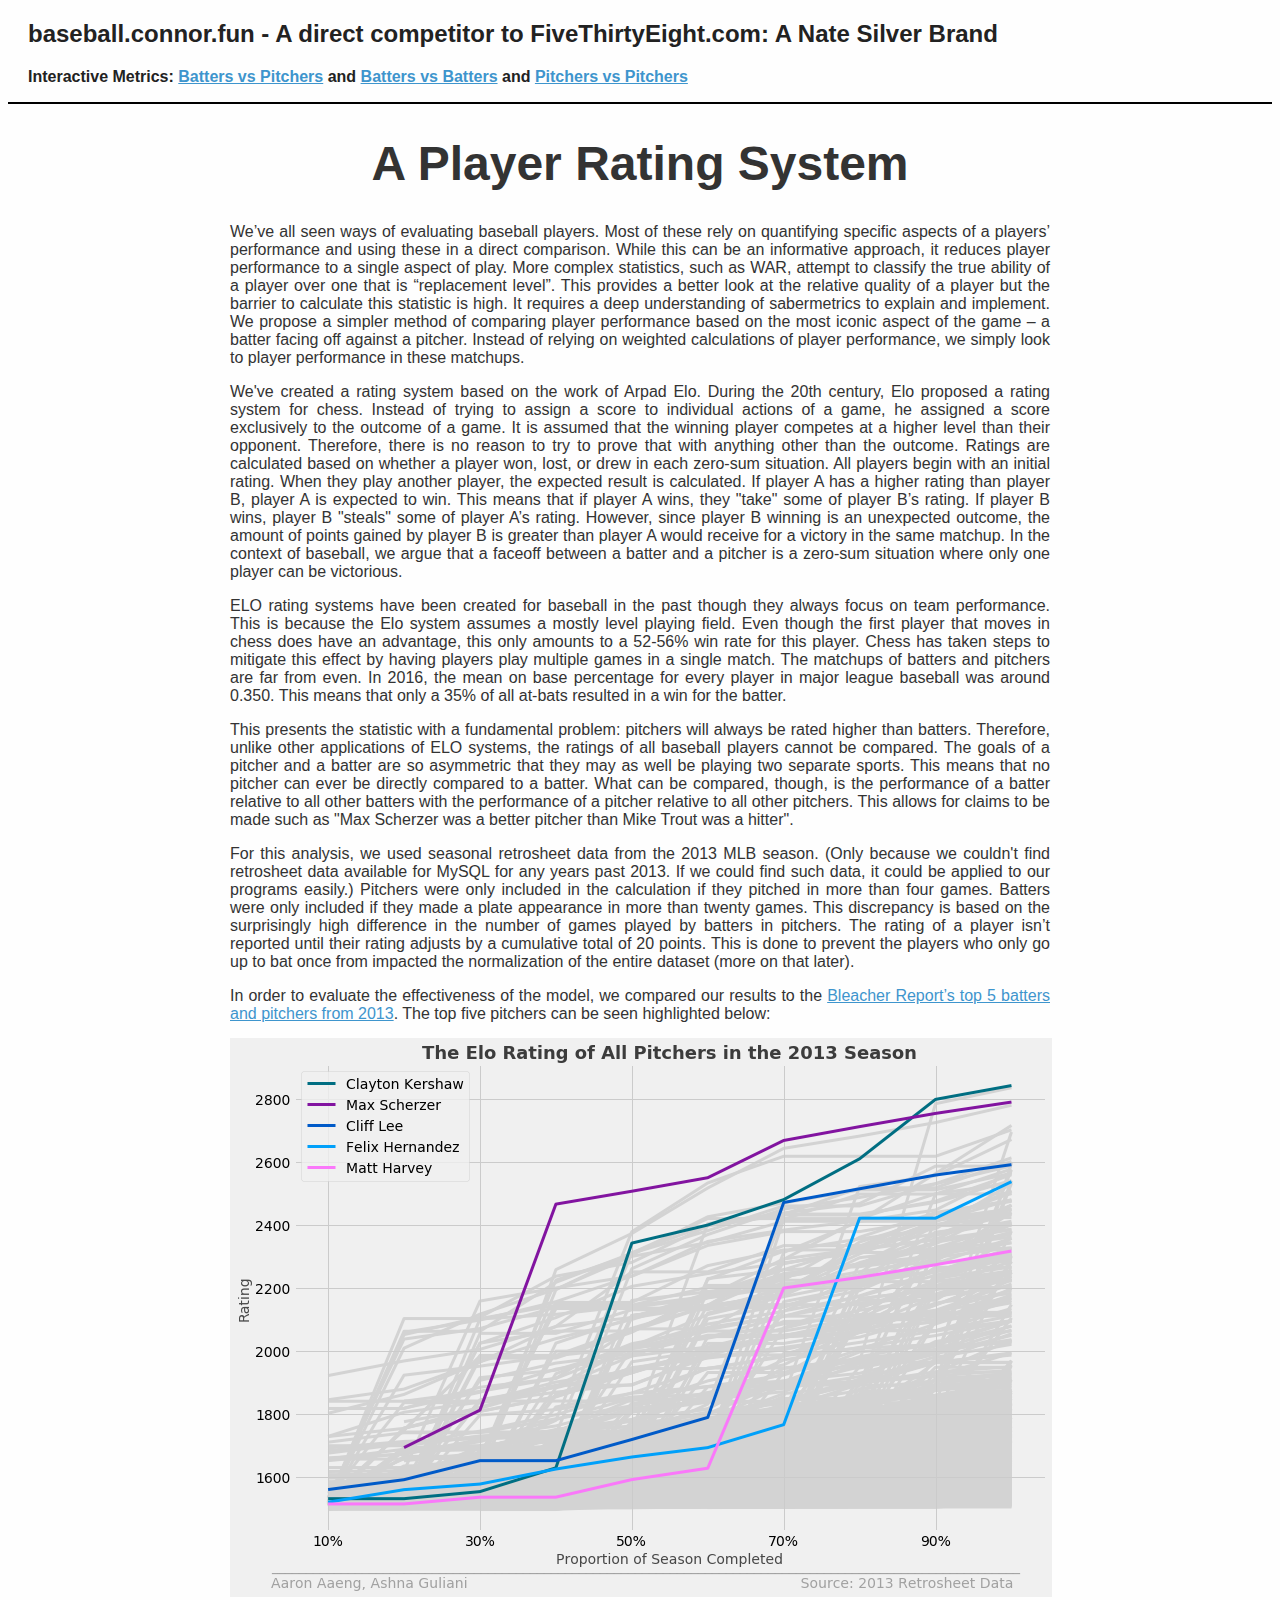
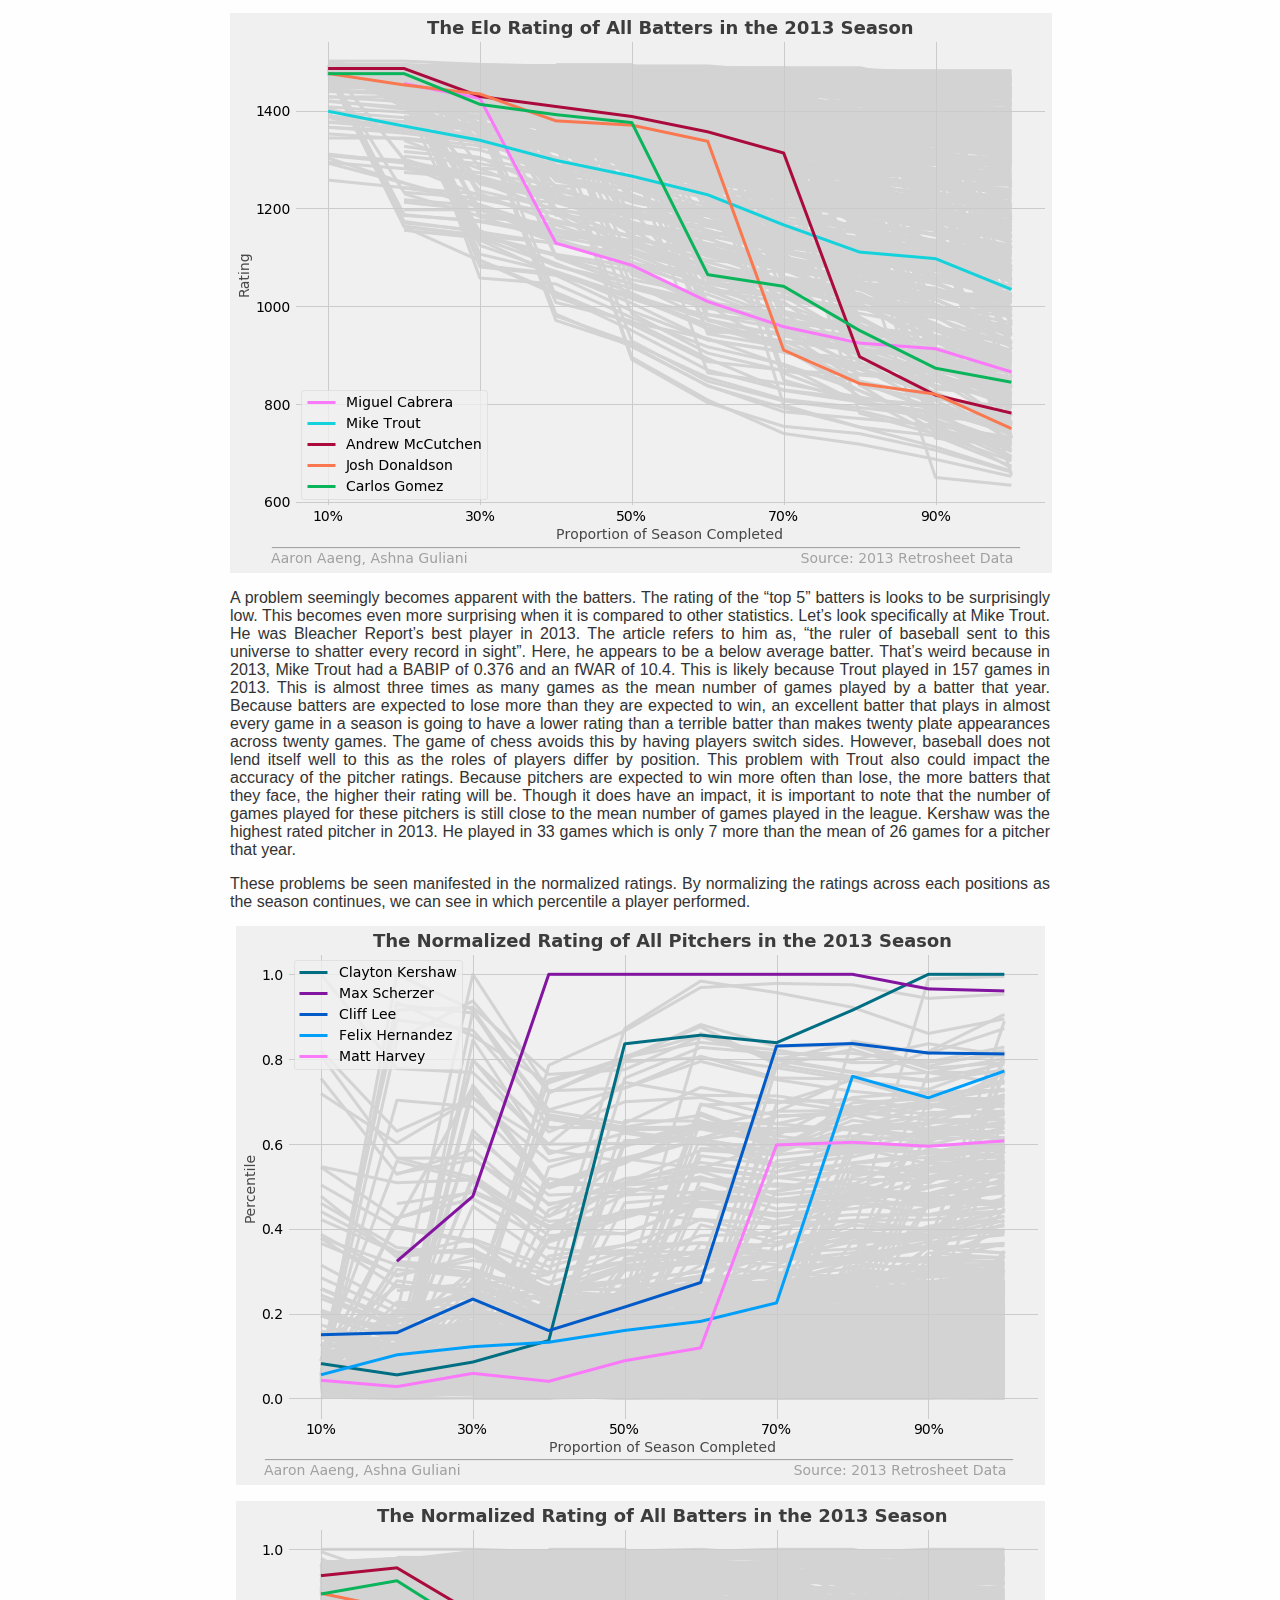
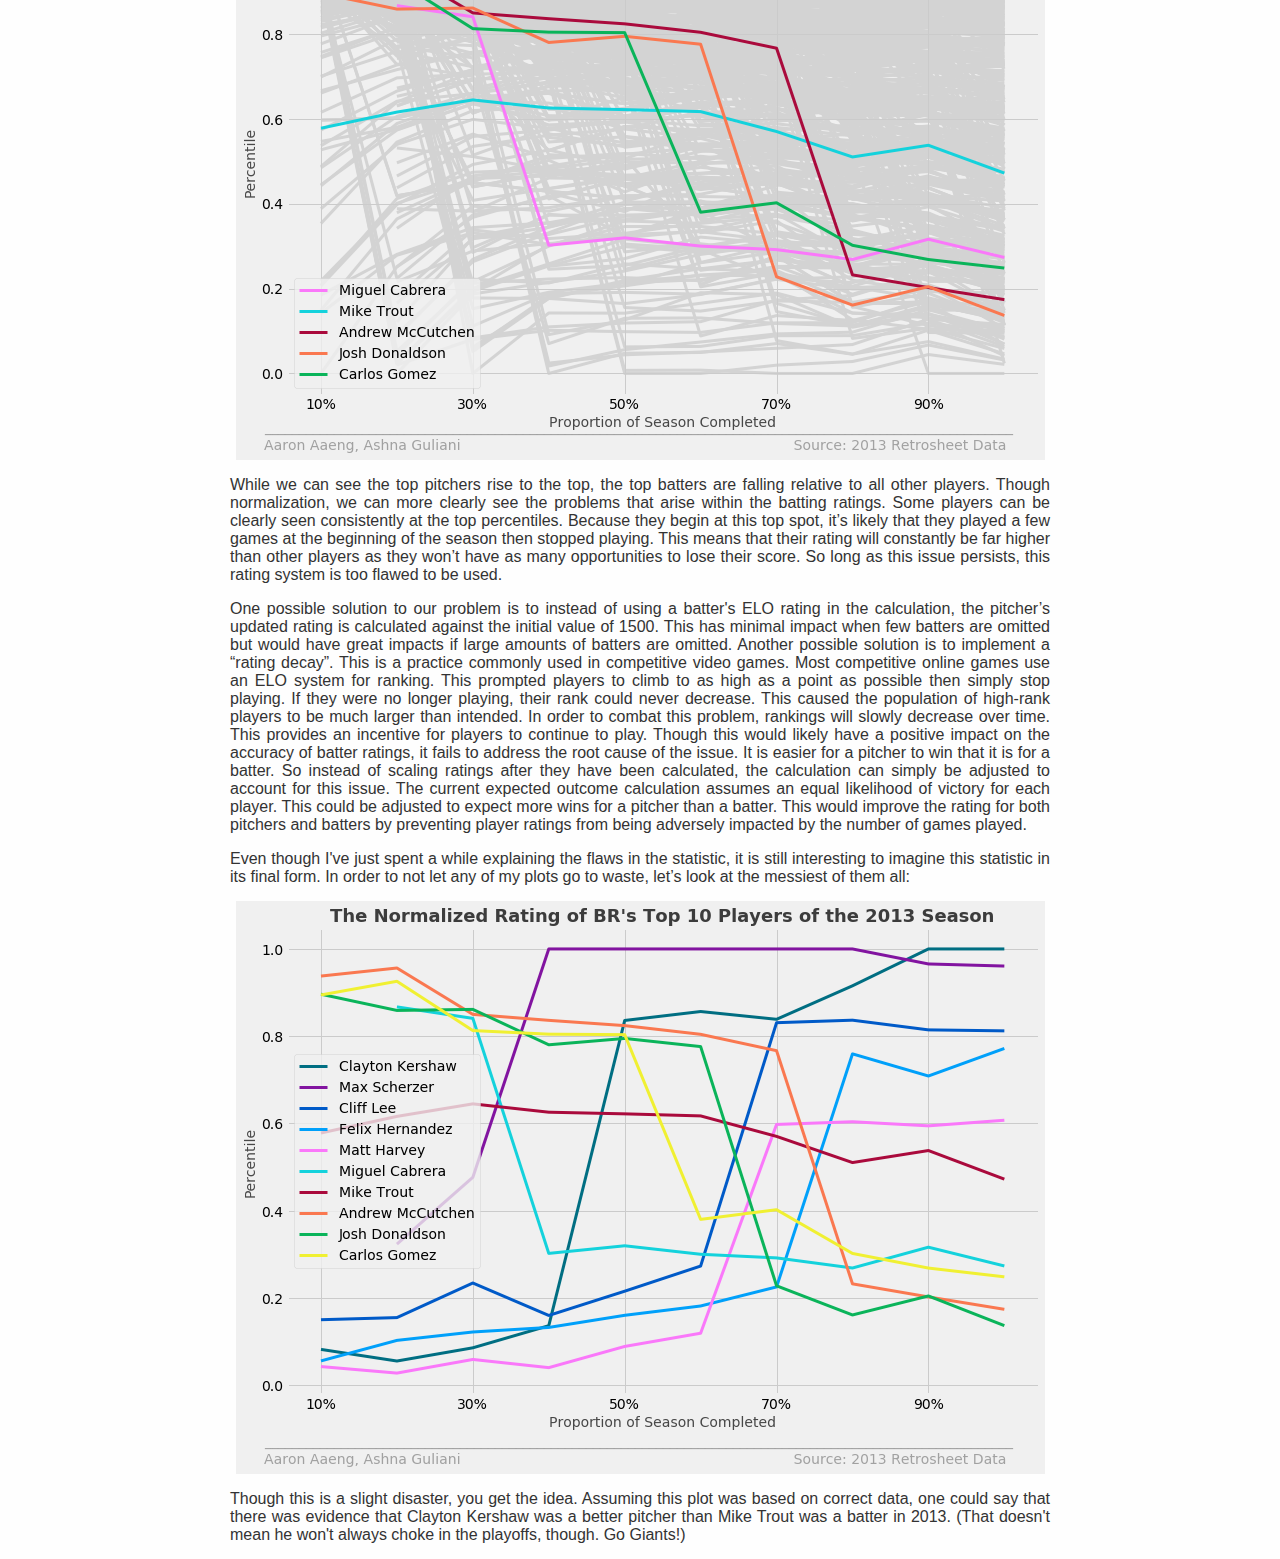
<file: index.html>
<!DOCTYPE html>
<div class="header" id="myHeader">
        <h2>baseball.connor.fun - A direct competitor to FiveThirtyEight.com: A Nate Silver Brand</h2>  
        <h3> Interactive Metrics: <a href="web/page1-bvp.html">Batters vs Pitchers</a> and <a href="web/page2-bvb.html">Batters vs Batters</a> and <a href="web/page3-pvp.html">Pitchers vs Pitchers</a></h3>
</div>
<head>
<html>
    <title>baseball.connor.fun</title>
    <link rel="stylesheet" type="text/css" href="web/style.css">
  </head>
  <body>
<article>
  <h1>A Player Rating System</h1>
  <p>We’ve all seen ways of evaluating baseball players.  Most of these rely on quantifying specific aspects of a players’ performance and using these in a direct comparison.  While this can be an informative approach, it reduces player performance to a single aspect of play.  More complex statistics, such as WAR, attempt to classify the true ability of a player over one that is “replacement level”.  This provides a better look at the relative quality of a player but the barrier to calculate this statistic is high.  It requires a deep understanding of sabermetrics to explain and implement.  We propose a simpler method of comparing player performance based on the most iconic aspect of the game – a batter facing off against a pitcher.  Instead of relying on weighted calculations of player performance, we simply look to player performance in these matchups.</p>
  <p>We've created a rating system based on the work of Arpad Elo.  During the 20th century, Elo proposed a rating system for chess.  Instead of trying to assign a score to individual actions of a game, he assigned a score exclusively to the outcome of a game.  It is assumed that the winning player competes at a higher level than their opponent.  Therefore, there is no reason to try to prove that with anything other than the outcome.  Ratings are calculated based on whether a player won, lost, or drew in each zero-sum situation.  All players begin with an initial rating.  When they play another player, the expected result is calculated.  If player A has a higher rating than player B, player A is expected to win.  This means that if player A wins, they "take" some of player B’s rating.  If player B wins, player B "steals" some of player A’s rating.  However, since player B winning is an unexpected outcome, the amount of points gained by player B is greater than player A would receive for a victory in the same matchup.  In the context of baseball, we argue that a faceoff between a batter and a pitcher is a zero-sum situation where only one player can be victorious.</p>
  <p>ELO rating systems have been created for baseball in the past though they always focus on team performance.  This is because the Elo system assumes a mostly level playing field.  Even though the first player that moves in chess does have an advantage, this only amounts to a 52-56% win rate for this player.  Chess has taken steps to mitigate this effect by having players play multiple games in a single match.  The matchups of batters and pitchers are far from even.  In 2016, the mean on base percentage for every player in major league baseball was around 0.350.  This means that only a 35% of all at-bats resulted in a win for the batter.</p>
  <p>This presents the statistic with a fundamental problem: pitchers will always be rated higher than batters.  Therefore, unlike other applications of ELO systems, the ratings of all baseball players cannot be compared.  The goals of a pitcher and a batter are so asymmetric that they may as well be playing two separate sports.  This means that no pitcher can ever be directly compared to a batter.  What can be compared, though, is the performance of a batter relative to all other batters with the performance of a pitcher relative to all other pitchers.  This allows for claims to be made such as "Max Scherzer was a better pitcher than Mike Trout was a hitter".</p>
  <p>For this analysis, we used seasonal retrosheet data from the 2013 MLB season. (Only because we couldn't find retrosheet data available for MySQL for any years past 2013.  If we could find such data, it could be applied to our programs easily.)  Pitchers were only included in the calculation if they pitched in more than four games.  Batters were only included if they made a plate appearance in more than twenty games.  This discrepancy is based on the surprisingly high difference in the number of games played by batters in pitchers.  The rating of a player isn’t reported until their rating adjusts by a cumulative total of 20 points.  This is done to prevent the players who only go up to bat once from impacted the normalization of the entire dataset (more on that later).</p>
  <p>In order to evaluate the effectiveness of the model, we compared our results to the <a href="http://bleacherreport.com/articles/1794425-the-25-best-mlb-players-of-2013">Bleacher Report’s top 5 batters and pitchers from 2013</a>.  The top five pitchers can be seen highlighted below:</p> 
  <img src="../figures/Pitchers Rating.png" alt="The ELO Rating of All Pitchers in the 2013 Season", align="middle">
  <p></p>
  <img src="../figures/Batters Rating.png" alt="The ELO Rating of All Batters in the 2013 Season", align="middle">
  <p>A problem seemingly becomes apparent with the batters.  The rating of the “top 5” batters is looks to be surprisingly low.  This becomes even more surprising when it is compared to other statistics.  Let’s look specifically at Mike Trout.  He was Bleacher Report’s best player in 2013.  The article refers to him as, “the ruler of baseball sent to this universe to shatter every record in sight”.  Here, he appears to be a below average batter.  That’s weird because in 2013, Mike Trout had a BABIP of 0.376 and an fWAR of 10.4.  This is likely because Trout played in 157 games in 2013.  This is almost three times as many games as the mean number of games played by a batter that year.  Because batters are expected to lose more than they are expected to win, an excellent batter that plays in almost every game in a season is going to have a lower rating than a terrible batter than makes twenty plate appearances across twenty games.  The game of chess avoids this by having players switch sides.  However, baseball does not lend itself well to this as the roles of players differ by position.  This problem with Trout also could impact the accuracy of the pitcher ratings.  Because pitchers are expected to win more often than lose, the more batters that they face, the higher their rating will be.  Though it does have an impact, it is important to note that the number of games played for these pitchers is still close to the mean number of games played in the league.  Kershaw was the highest rated pitcher in 2013.  He played in 33 games which is only 7 more than the mean of 26 games for a pitcher that year. </p>
  <p>These problems be seen manifested in the normalized ratings.  By normalizing the ratings across each positions as the season continues, we can see in which percentile a player performed.</p>
  <img src="../figures/Pitchers Normalized.png" alt="The Normalized Rating of All Pitchers in the 2013 Season", align="middle">
  <p></p>
  <img src="../figures/Batters Normalized.png" alt="The Normalized Rating of All Batters in the 2013 Season", align="middle">
  <p>While we can see the top pitchers rise to the top, the top batters are falling relative to all other players.  Though normalization, we can more clearly see the problems that arise within the batting ratings.  Some players can be clearly seen consistently at the top percentiles.  Because they begin at this top spot, it’s likely that they played a few games at the beginning of the season then stopped playing.  This means that their rating will constantly be far higher than other players as they won’t have as many opportunities to lose their score.  So long as this issue persists, this rating system is too flawed to be used.</p>
  <p>One possible solution to our problem is to instead of using a batter's ELO rating in the calculation, the pitcher’s updated rating is calculated against the initial value of 1500.  This has minimal impact when few batters are omitted but would have great impacts if large amounts of batters are omitted.  Another possible solution is to implement a “rating decay”.  This is a practice commonly used in competitive video games.  Most competitive online games use an ELO system for ranking.  This prompted players to climb to as high as a point as possible then simply stop playing.  If they were no longer playing, their rank could never decrease.  This caused the population of high-rank players to be much larger than intended.  In order to combat this problem, rankings will slowly decrease over time.  This provides an incentive for players to continue to play.  Though this would likely have a positive impact on the accuracy of batter ratings, it fails to address the root cause of the issue.  It is easier for a pitcher to win that it is for a batter.  So instead of scaling ratings after they have been calculated, the calculation can simply be adjusted to account for this issue.  The current expected outcome calculation assumes an equal likelihood of victory for each player.  This could be adjusted to expect more wins for a pitcher than a batter.  This would improve the rating for both pitchers and batters by preventing player ratings from being adversely impacted by the number of games played.</p>
  <p>Even though I've just spent a while explaining the flaws in the statistic, it is still interesting to imagine this statistic in its final form.  In order to not let any of my plots go to waste, let’s look at the messiest of them all:</p>
  <img src="../figures/Top 5 Each Plot Normalized.png" alt="The ELO Rating of All Pitchers in the 2013 Season", align="middle">
  <p>Though this is a slight disaster, you get the idea.  Assuming this plot was based on correct data, one could say that there was evidence that Clayton Kershaw was a better pitcher than Mike Trout was a batter in 2013. (That doesn't mean he won't always choke in the playoffs, though. Go Giants!)</p>
</article>

</body>
</html>
</file>
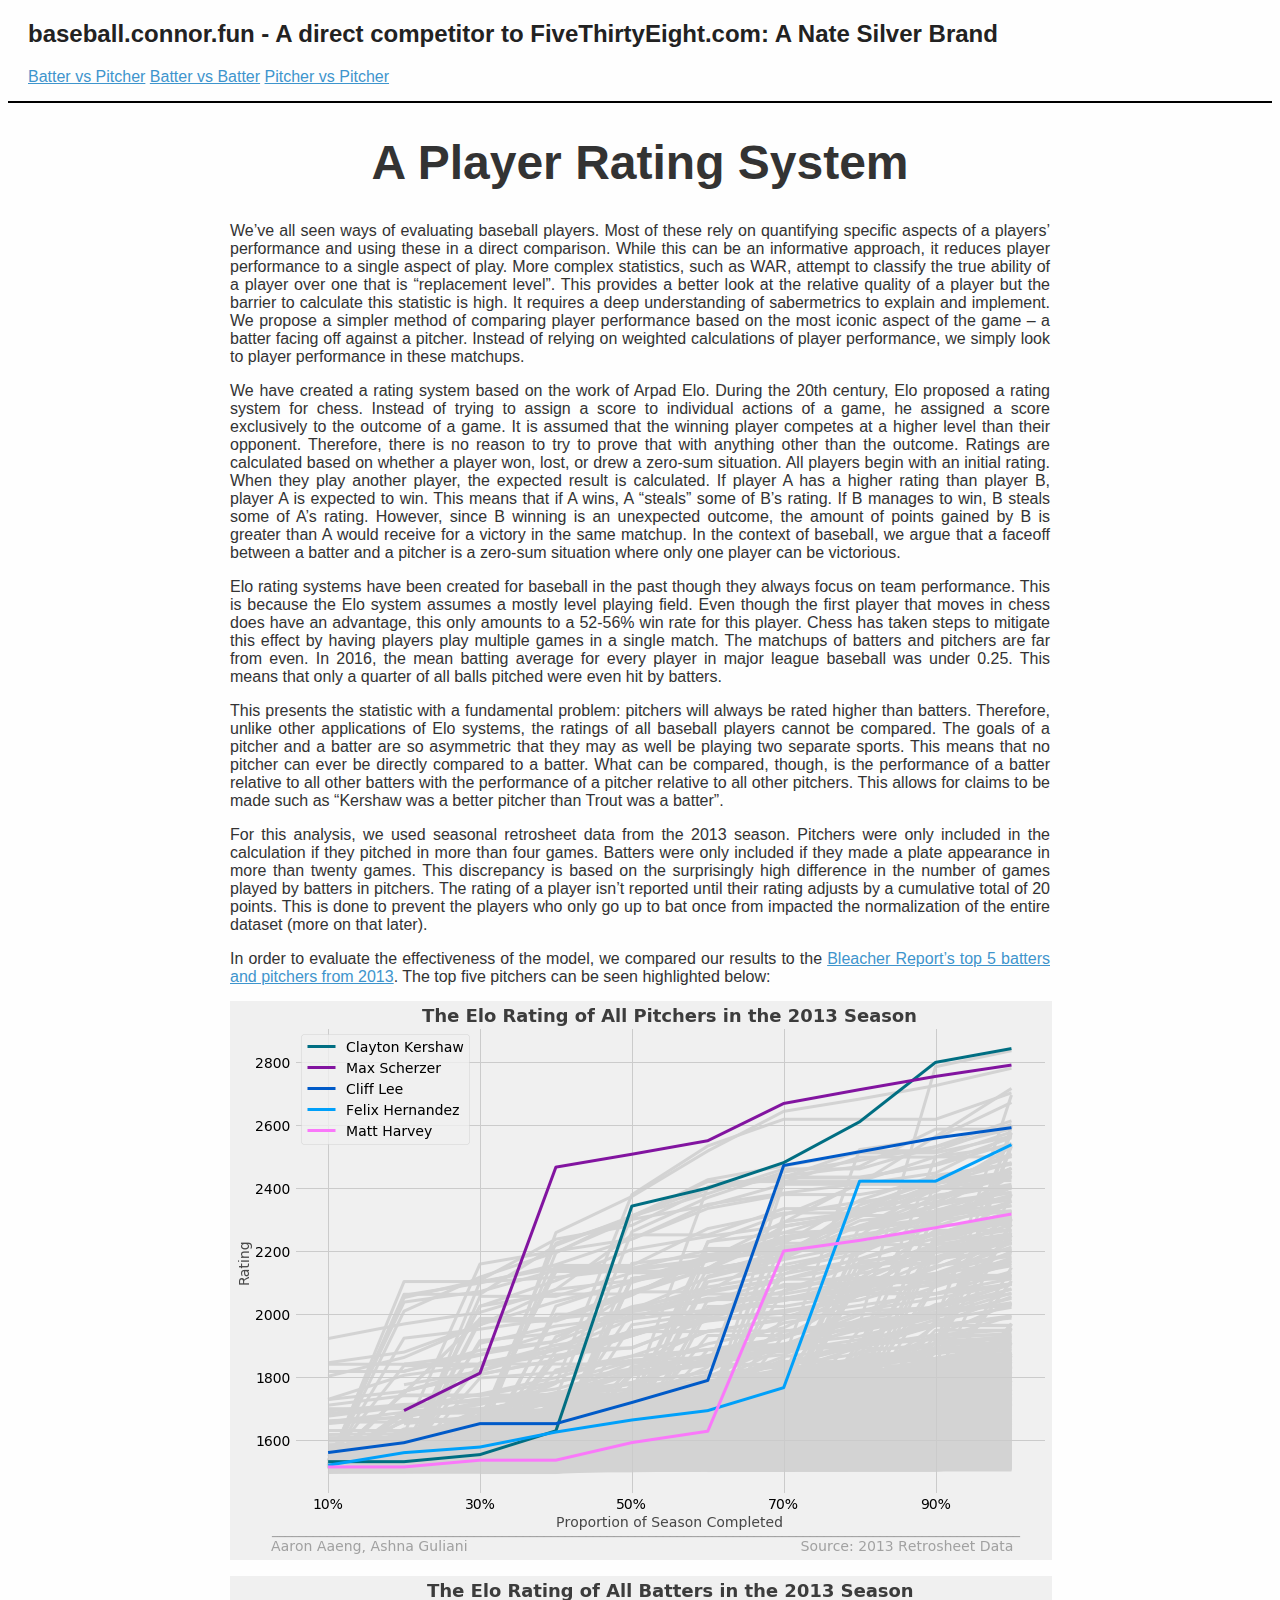
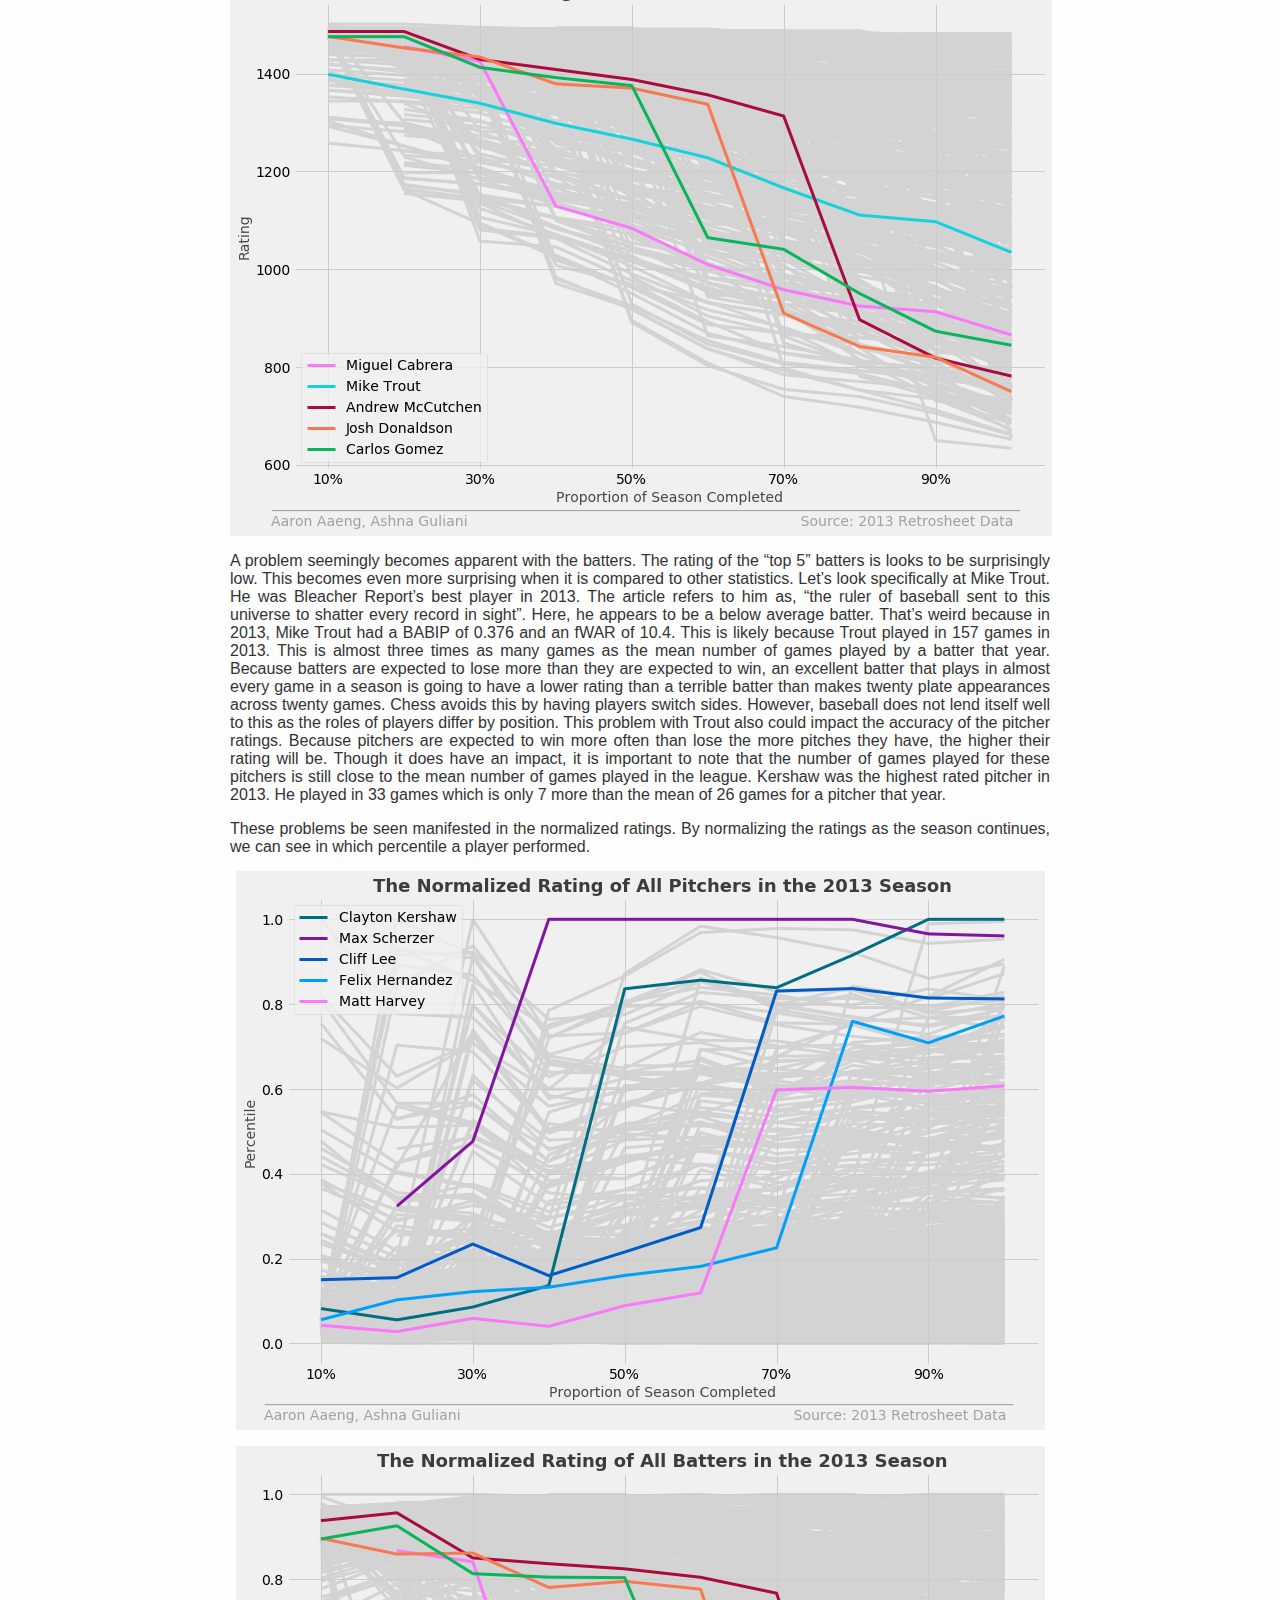
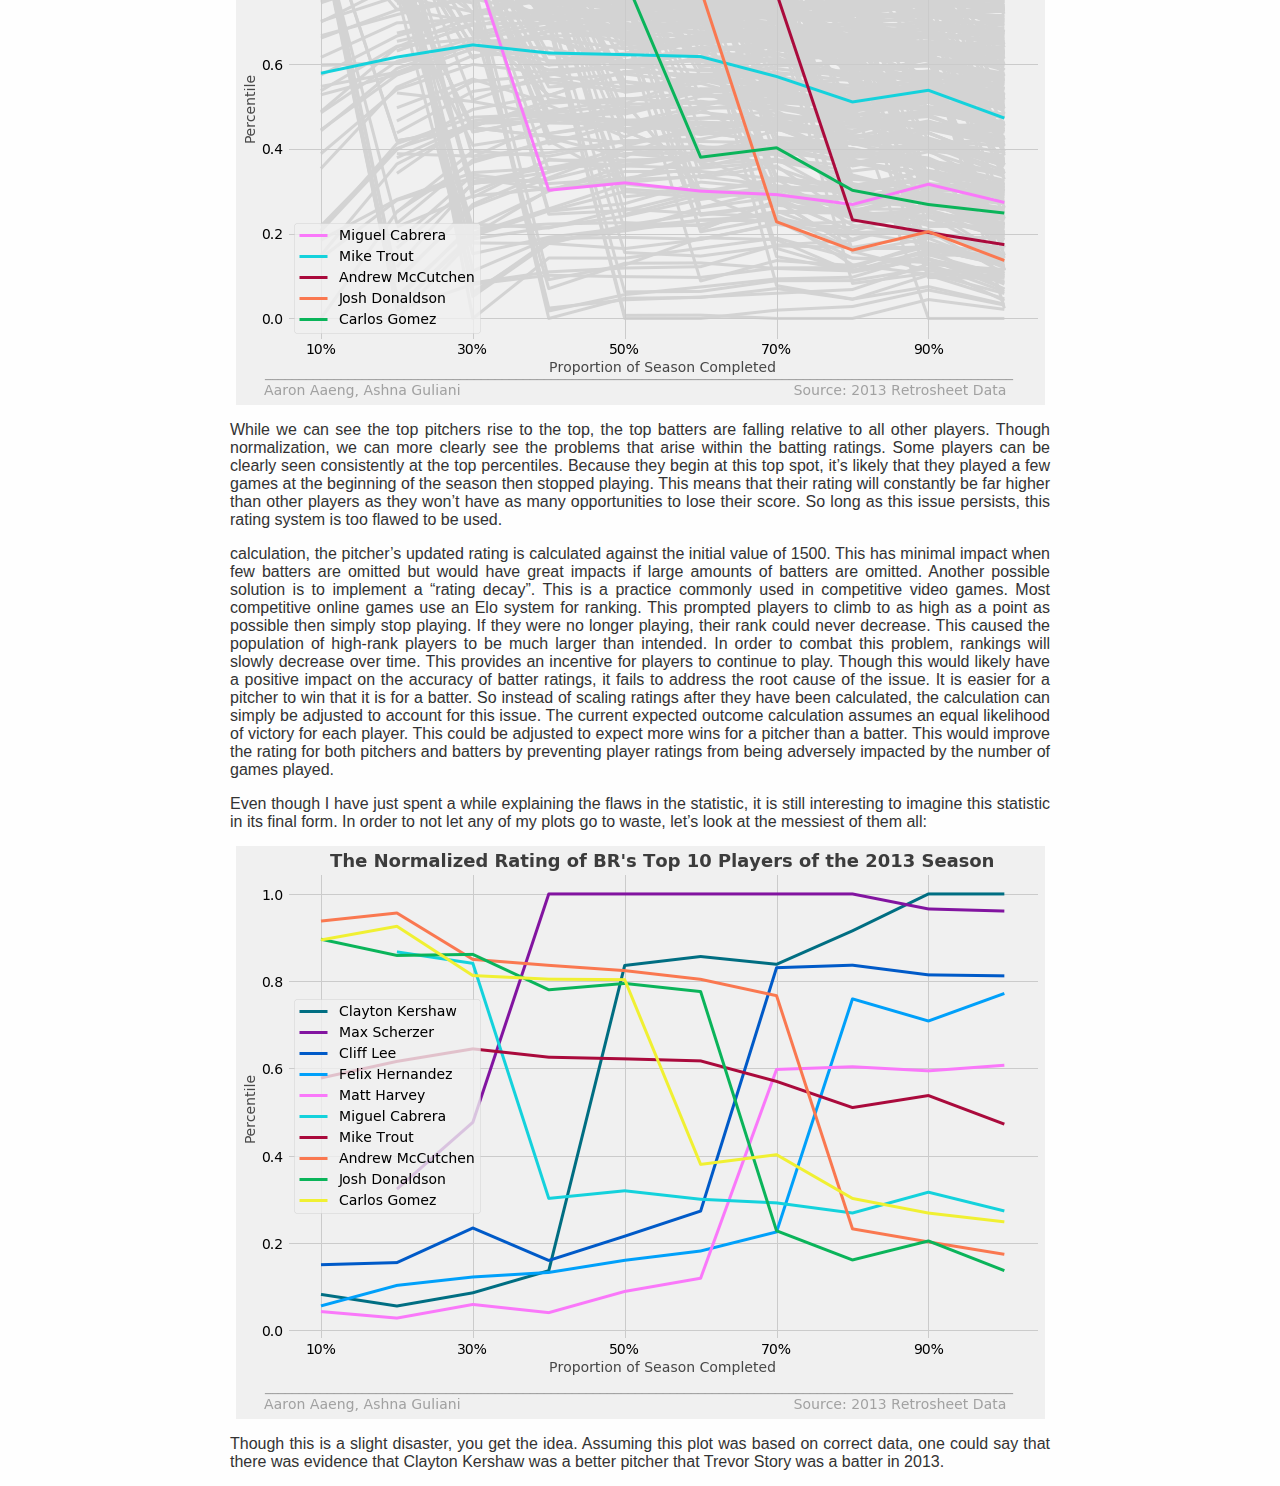
<file: web/index.html>
<!DOCTYPE html>
<div class="header" id="myHeader">
        <h2>baseball.connor.fun - A direct competitor to FiveThirtyEight.com: A Nate Silver Brand</h2>  
        <p><a href="page1-bvp.html">Batter vs Pitcher</a> <a href="page2-bvb">Batter vs Batter</a> <a href="page3-pvp">Pitcher vs Pitcher</a></p>

</div>
  <head>
<html>
    <title>baseball.connor.fun</title>
    <link rel="stylesheet" type="text/css" href="style.css">
  </head>
  <body>
<article>
  <h1>A Player Rating System</h1>
  <p>    We’ve all seen ways of evaluating baseball players.  Most of these rely on quantifying specific aspects of a players’ performance and using these in a direct comparison.  While this can be an informative approach, it reduces player performance to a single aspect of play.  More complex statistics, such as WAR, attempt to classify the true ability of a player over one that is “replacement level”.  This provides a better look at the relative quality of a player but the barrier to calculate this statistic is high.  It requires a deep understanding of sabermetrics to explain and implement.  We propose a simpler method of comparing player performance based on the most iconic aspect of the game – a batter facing off against a pitcher.  Instead of relying on weighted calculations of player performance, we simply look to player performance in these matchups.</p>
  <p>We have created a rating system based on the work of Arpad Elo.  During the 20th century, Elo proposed a rating system for chess.  Instead of trying to assign a score to individual actions of a game, he assigned a score exclusively to the outcome of a game.  It is assumed that the winning player competes at a higher level than their opponent.  Therefore, there is no reason to try to prove that with anything other than the outcome.  Ratings are calculated based on whether a player won, lost, or drew a zero-sum situation.  All players begin with an initial rating.  When they play another player, the expected result is calculated.  If player A has a higher rating than player B, player A is expected to win.  This means that if A wins, A “steals” some of B’s rating.  If B manages to win, B steals some of A’s rating.  However, since B winning is an unexpected outcome, the amount of points gained by B is greater than A would receive for a victory in the same matchup.  In the context of baseball, we argue that a faceoff between a batter and a pitcher is a zero-sum situation where only one player can be victorious.</p>
  <p>Elo rating systems have been created for baseball in the past though they always focus on team performance.  This is because the Elo system assumes a mostly level playing field.  Even though the first player that moves in chess does have an advantage, this only amounts to a 52-56% win rate for this player.  Chess has taken steps to mitigate this effect by having players play multiple games in a single match.  The matchups of batters and pitchers are far from even.  In 2016, the mean batting average for every player in major league baseball was under 0.25.  This means that only a quarter of all balls pitched were even hit by batters.</p>
  <p>This presents the statistic with a fundamental problem: pitchers will always be rated higher than batters.  Therefore, unlike other applications of Elo systems, the ratings of all baseball players cannot be compared.  The goals of a pitcher and a batter are so asymmetric that they may as well be playing two separate sports.  This means that no pitcher can ever be directly compared to a batter.  What can be compared, though, is the performance of a batter relative to all other batters with the performance of a pitcher relative to all other pitchers.  This allows for claims to be made such as “Kershaw was a better pitcher than Trout was a batter”.</p>
  <p>For this analysis, we used seasonal retrosheet data from the 2013 season.  Pitchers were only included in the calculation if they pitched in more than four games.  Batters were only included if they made a plate appearance in more than twenty games.  This discrepancy is based on the surprisingly high difference in the number of games played by batters in pitchers.  The rating of a player isn’t reported until their rating adjusts by a cumulative total of 20 points.  This is done to prevent the players who only go up to bat once from impacted the normalization of the entire dataset (more on that later).</p>
  <p>In order to evaluate the effectiveness of the model, we compared our results to the <a href="http://bleacherreport.com/articles/1794425-the-25-best-mlb-players-of-2013">Bleacher Report’s top 5 batters and pitchers from 2013</a>.  The top five pitchers can be seen highlighted below:</p> 
  <img src="../figures/Pitchers Rating.png" alt="The Elo Rating of All Pitchers in the 2013 Season", align="middle">
  <p></p>
  <img src="../figures/Batters Rating.png" alt="The Elo Rating of All Batters in the 2013 Season", align="middle">
  <p>A problem seemingly becomes apparent with the batters.  The rating of the “top 5” batters is looks to be surprisingly low.  This becomes even more surprising when it is compared to other statistics.  Let’s look specifically at Mike Trout.  He was Bleacher Report’s best player in 2013.  The article refers to him as, “the ruler of baseball sent to this universe to shatter every record in sight”.  Here, he appears to be a below average batter.  That’s weird because in 2013, Mike Trout had a BABIP of 0.376 and an fWAR of 10.4.  This is likely because Trout played in 157 games in 2013.  This is almost three times as many games as the mean number of games played by a batter that year.  Because batters are expected to lose more than they are expected to win, an excellent batter that plays in almost every game in a season is going to have a lower rating than a terrible batter than makes twenty plate appearances across twenty games.  Chess avoids this by having players switch sides.  However, baseball does not lend itself well to this as the roles of players differ by position.  This problem with Trout also could impact the accuracy of the pitcher ratings.  Because pitchers are expected to win more often than lose the more pitches they have, the higher their rating will be.  Though it does have an impact, it is important to note that the number of games played for these pitchers is still close to the mean number of games played in the league.  Kershaw was the highest rated pitcher in 2013.  He played in 33 games which is only 7 more than the mean of 26 games for a pitcher that year. </p>
  <p>These problems be seen manifested in the normalized ratings.  By normalizing the ratings as the season continues, we can see in which percentile a player performed.</p>
  <img src="../figures/Pitchers Normalized.png" alt="The Normalized Rating of All Pitchers in the 2013 Season", align="middle">
  <p></p>
  <img src="../figures/Batters Normalized.png" alt="The Normalized Rating of All Batters in the 2013 Season", align="middle">
  <p>While we can see the top pitchers rise to the top, the top batters are falling relative to all other players.  Though normalization, we can more clearly see the problems that arise within the batting ratings.  Some players can be clearly seen consistently at the top percentiles.  Because they begin at this top spot, it’s likely that they played a few games at the beginning of the season then stopped playing.  This means that their rating will constantly be far higher than other players as they won’t have as many opportunities to lose their score.  So long as this issue persists, this rating system is too flawed to be used.</p>
  <p>calculation, the pitcher’s updated rating is calculated against the initial value of 1500.  This has minimal impact when few batters are omitted but would have great impacts if large amounts of batters are omitted.  Another possible solution is to implement a “rating decay”.  This is a practice commonly used in competitive video games.  Most competitive online games use an Elo system for ranking.  This prompted players to climb to as high as a point as possible then simply stop playing.  If they were no longer playing, their rank could never decrease.  This caused the population of high-rank players to be much larger than intended.  In order to combat this problem, rankings will slowly decrease over time.  This provides an incentive for players to continue to play.  Though this would likely have a positive impact on the accuracy of batter ratings, it fails to address the root cause of the issue.  It is easier for a pitcher to win that it is for a batter.  So instead of scaling ratings after they have been calculated, the calculation can simply be adjusted to account for this issue.  The current expected outcome calculation assumes an equal likelihood of victory for each player.  This could be adjusted to expect more wins for a pitcher than a batter.  This would improve the rating for both pitchers and batters by preventing player ratings from being adversely impacted by the number of games played.</p>
  <p>Even though I have just spent a while explaining the flaws in the statistic, it is still interesting to imagine this statistic in its final form.  In order to not let any of my plots go to waste, let’s look at the messiest of them all:</p>
  <img src="../figures/Top 5 Each Plot Normalized.png" alt="The Elo Rating of All Pitchers in the 2013 Season", align="middle">
  <p>Though this is a slight disaster, you get the idea.  Assuming this plot was based on correct data, one could say that there was evidence that Clayton Kershaw was a better pitcher that Trevor Story was a batter in 2013.</p>
</article>

</body>
</html>

<script>
// When the user scrolls the page, execute myFunction 
window.onscroll = function() {myFunction()};

// Get the header
var header = document.getElementById("myHeader");

// Get the offset position of the navbar
var sticky = header.offsetTop;

// Add the sticky class to the header when you reach its scroll position. Remove "sticky" when you leave the scroll position
function myFunction() {
  if (window.pageYOffset >= sticky) {
    header.classList.add("sticky");
  } else {
    header.classList.remove("sticky");
  }
}
</script>
</file>
<file: web/style.css>
body, html {
  box-sizing: border-box;
  width: 100%;
  margin: 0;
  padding: 0;
}

body {
  padding: 0 8px;
  font-family: Helvetica Neue, Arial, sans-serif;
  text-align: center;
  background-color: #FEFEFE; 
}

.wrapper {
  max-width: 800px;
  margin: 50px auto;
}

h1 {
  font-family: 'Open Sans Condensed',
  sans-serif;
  font-size: 48px;
  color: #333;
}

h2 {
  font-family: 'Open Sans Condensed',
  sans-serif;
  font-size: 24px;
  color: #222;
}

h3 {
  font-family: 'Open Sans Condensed',
  sans-serif;
  font-size: 16px;
  color: #222;
}

a {
  color: #3e95cd;
}

option.head {
    color: #ff6600;
    selected:selected;
    display:none;
    disabled:disabled;
}

article {
  width: 820px;
  margin-left: auto;
  margin-right: auto;
}

p { 
  color: #333;
  font-family: 'Open Sans Condensed', sans-serif;
  text-align: justify;
  text-justify: inter-word;
  margin-bottom: 15px;
}

div {
  text-align: justify;
  text-justify: inter-word;
}

.header {
  position: sticky;
  top: 0px;
  padding: 20px 20px 0px 20px;
  background: #FEFEFE;
  color: #f1f1f1;
  border-bottom: 2px solid black;
}

.header h2 {
  margin-top: 0;
}

/* Page content */
.content {
  padding: 16px;
}
</file>
